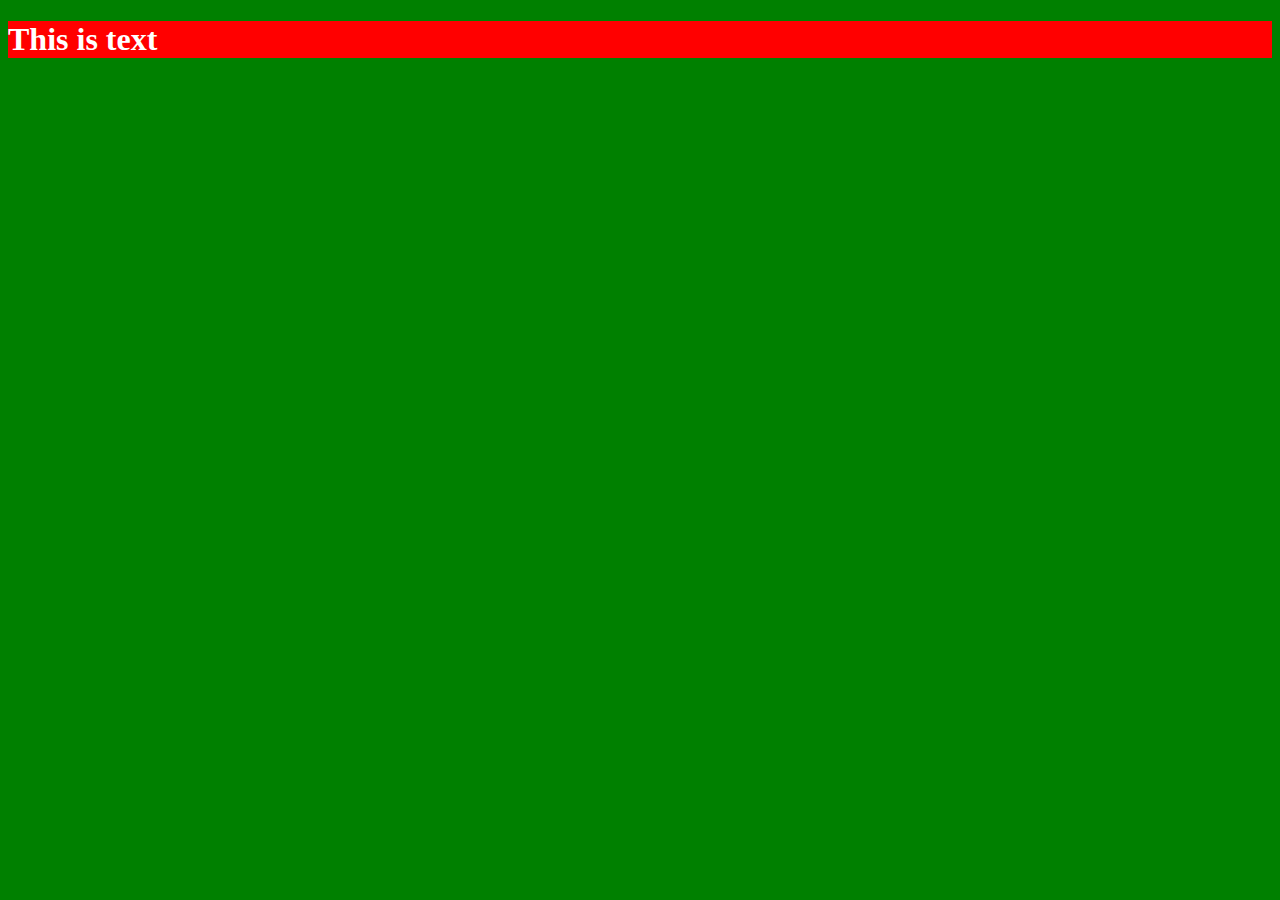
<file: Class 3/index.html>
<!DOCTYPE html>
<html lang="en">
<head>
    <meta charset="UTF-8">
    <meta name="viewport" content="width=device-width, initial-scale=1.0">
    <title>Document</title>
    <style>
        body{
            background-color: white;
        }
        .heading{
            color: white;
            background-color: red;
        }
    </style>
</head>
<body>
    

    <script src="script.js"></script>
</body>
</html>
</file>
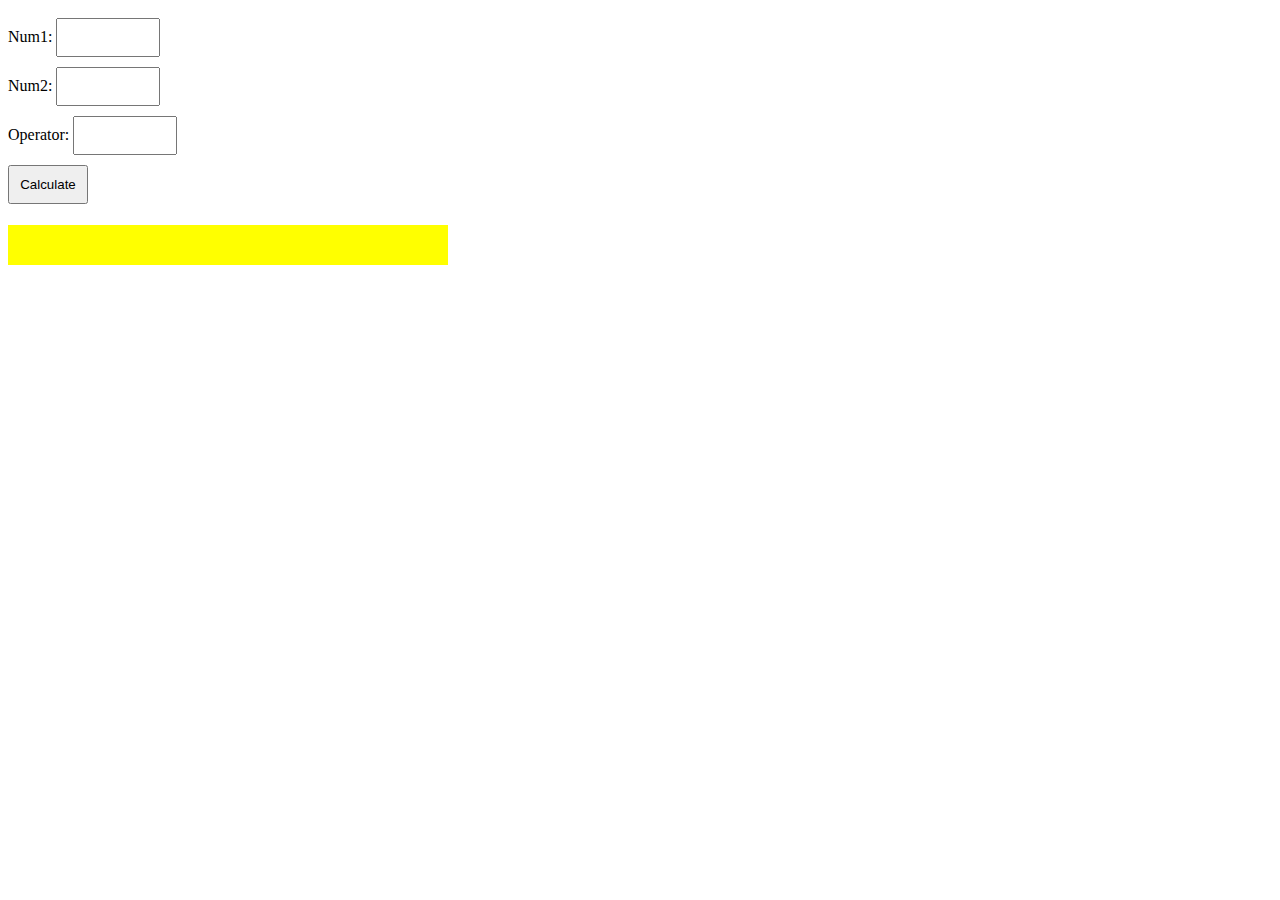
<file: Class 6/index.html>
<!DOCTYPE html>
<html lang="en">
<head>
    <meta charset="UTF-8">
    <meta name="viewport" content="width=device-width, initial-scale=1.0">
    <title>Document</title>
    <style>
        span{
            width: 200px;
            height: 200px;
            background-color: aquamarine;
        }
        input{
            width: 80px;
            padding: 10px;
            margin-top: 10px;
        }
        button{
            width: 80px;
            padding: 10px;
            margin-top: 10px;
            cursor: pointer;
        }
        h1{
            width: 400px;
            padding: 20px;
            background-color: yellow;
        }
    </style>
</head>
<body>

    <!-- <p>This is paragraph</p>
    <p id="second">This is para 2</p>
    <p class="third">This is 3 paragraph</p> -->

    <!-- <p></p>
    <h1 style="color: red;"></h1>
    <span ></span> -->


    <!-- <p></p> -->
     <!-- <input type="text" >
     <button
     onclick="
     
     let data = document.querySelector('input').value
     document.querySelector('p').textContent = data
     
     
     "
     >ShowText</button>
     <p></p> -->

    Num1:  <input type="number" id="num1"> <br>
    Num2: <input type="number" id="num2"> <br>
    Operator: <input type="text" id="Oper"> <br>
    <button
    onclick="
    let num1 = document.querySelector('#num1').value
    let num2 = document.querySelector('#num2').value
    let operator = document.querySelector('#Oper').value

    if(operator == '+'){
        let sum = Number(num1) + Number(num2)
        document.querySelector('h1').textContent = `Sum of ${num1} + ${num2} = ${sum}`
    } else if (operator == '-'){
        let subs = Number(num1) - Number(num2)
        document.querySelector('h1').textContent = `Subs of ${num1} - ${num2} = ${subs}`
    }else if (operator == '*'){
        let mul = Number(num1) * Number(num2)
        document.querySelector('h1').textContent = `Sum of ${num1} * ${num2} = ${mul}`
    }else if (operator == '/'){
        let div = Number(num1) / Number(num2)
        document.querySelector('h1').textContent = `Sum of ${num1} / ${num2} = ${div}`
    }  
    "
    >Calculate</button>
    <h1></h1>


    <script src="script.js"></script>
</body>
</html>
</file>
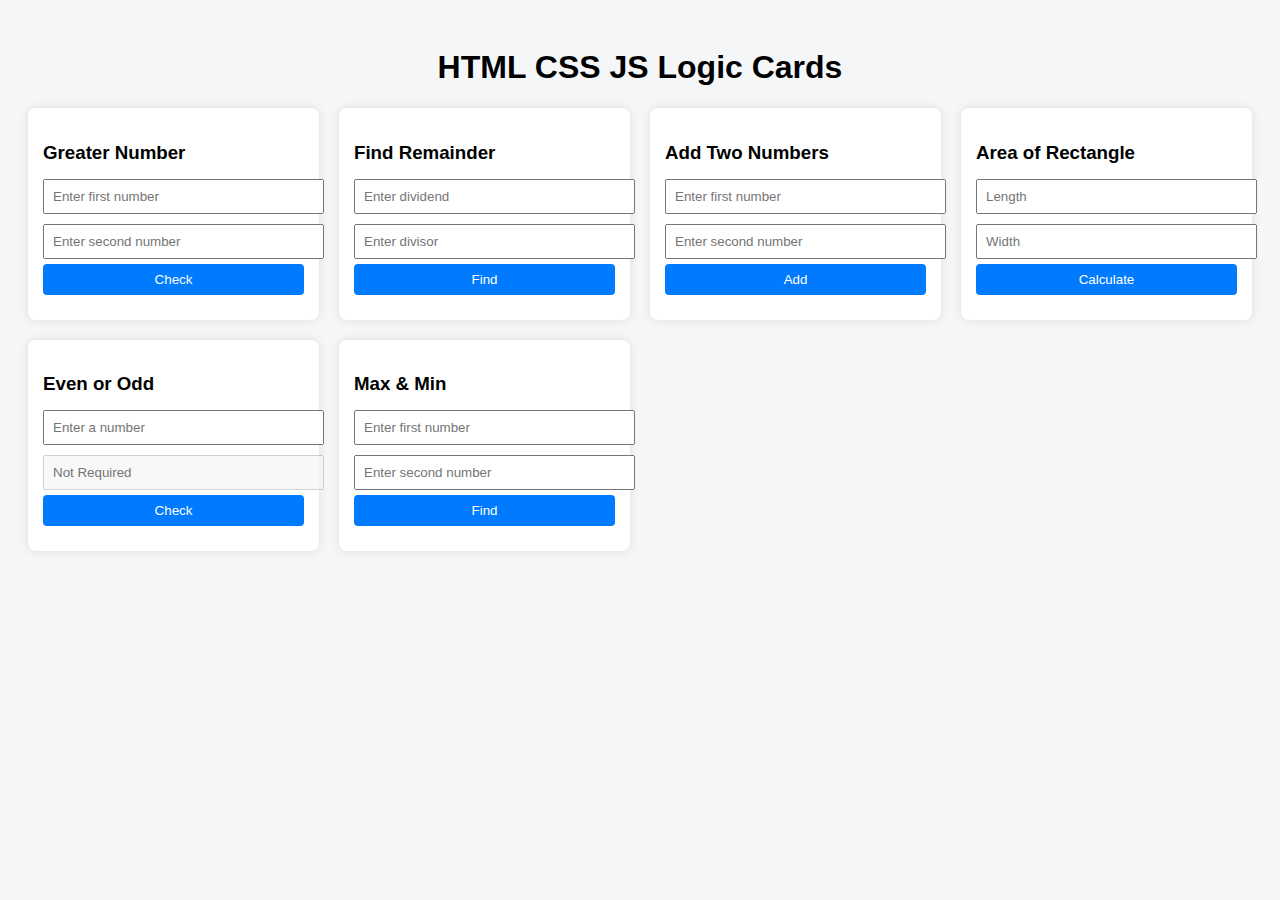
<file: Project/index.html>
<!DOCTYPE html>
<html lang="en">
<head>
    <meta charset="UTF-8">
    <title>JS Logic Cards</title>
    <style>
        body {
            font-family: Arial, sans-serif;
            background: #f4f6f8;
            padding: 20px;
        }

        h1 {
            text-align: center;
        }

        .container {
            display: grid;
            grid-template-columns: repeat(auto-fit, minmax(250px, 1fr));
            gap: 20px;
            margin-top: 20px;
        }

        .card {
            background: white;
            padding: 15px;
            border-radius: 8px;
            box-shadow: 0 0 10px rgba(0,0,0,0.1);
        }

        .card h3 {
            margin-bottom: 10px;
        }

        input {
            width: 100%;
            padding: 8px;
            margin: 5px 0;
        }

        button {
            width: 100%;
            padding: 8px;
            background: #007bff;
            color: white;
            border: none;
            cursor: pointer;
            border-radius: 4px;
        }

        button:hover {
            background: #0056b3;
        }

        .result {
            margin-top: 10px;
            font-weight: bold;
        }
    </style>
</head>
<body>

<h1>HTML CSS JS Logic Cards</h1>

<div class="container">

    <!-- Card 1: Greater Number -->
    <div class="card">
        <h3>Greater Number</h3>
        <input id="g1" type="number" placeholder="Enter first number">
        <input id="g2" type="number" placeholder="Enter second number">
        <button onclick="checkGreater()">Check</button>
        <div class="result" id="gResult"></div>
    </div>

    <!-- Card 2: Remainder -->
    <div class="card">
        <h3>Find Remainder</h3>
        <input id="r1" type="number" placeholder="Enter dividend">
        <input id="r2" type="number" placeholder="Enter divisor">
        <button onclick="findRemainder()">Find</button>
        <div class="result" id="rResult"></div>
    </div>

    <!-- Card 3: Addition -->
    <div class="card">
        <h3>Add Two Numbers</h3>
        <input id="a1" type="number" placeholder="Enter first number">
        <input id="a2" type="number" placeholder="Enter second number">
        <button onclick="addNumbers()">Add</button>
        <div class="result" id="aResult"></div>
    </div>

    <!-- Card 4: Area of Rectangle -->
    <div class="card">
        <h3>Area of Rectangle</h3>
        <input id="l" type="number" placeholder="Length">
        <input id="w" type="number" placeholder="Width">
        <button onclick="areaRectangle()">Calculate</button>
        <div class="result" id="areaResult"></div>
    </div>

    <!-- Card 5: Even / Odd -->
    <div class="card">
        <h3>Even or Odd</h3>
        <input id="e1" type="number" placeholder="Enter a number">
        <input disabled placeholder="Not Required">
        <button onclick="checkEvenOdd()">Check</button>
        <div class="result" id="eResult"></div>
    </div>

    <!-- Card 6: Max & Min -->
    <div class="card">
        <h3>Max & Min</h3>
        <input id="m1" type="number" placeholder="Enter first number">
        <input id="m2" type="number" placeholder="Enter second number">
        <button onclick="findMaxMin()">Find</button>
        <div class="result" id="mResult"></div>
    </div>

</div>

<script>
    function checkGreater() {
        let a = Number(g1.value);
        let b = Number(g2.value);
        gResult.innerText = (a > b) ? a + " is greater" : b + " is greater";
    }

    function findRemainder() {
        let a = Number(r1.value);
        let b = Number(r2.value);
        rResult.innerText = "Remainder = " + (a % b);
    }

    function addNumbers() {
        let a = Number(a1.value);
        let b = Number(a2.value);
        aResult.innerText = "Sum = " + (a + b);
    }

    function areaRectangle() {
        let length = Number(l.value);
        let width = Number(w.value);
        areaResult.innerText = "Area = " + (length * width);
    }

    function checkEvenOdd() {
        let n = Number(e1.value);
        eResult.innerText = (n % 2 === 0) ? "Even Number" : "Odd Number";
    }

    function findMaxMin() {
        let a = Number(m1.value);
        let b = Number(m2.value);
        mResult.innerText = "Max: " + Math.max(a, b) + " | Min: " + Math.min(a, b);
    }
</script>

</body>
</html>
</file>
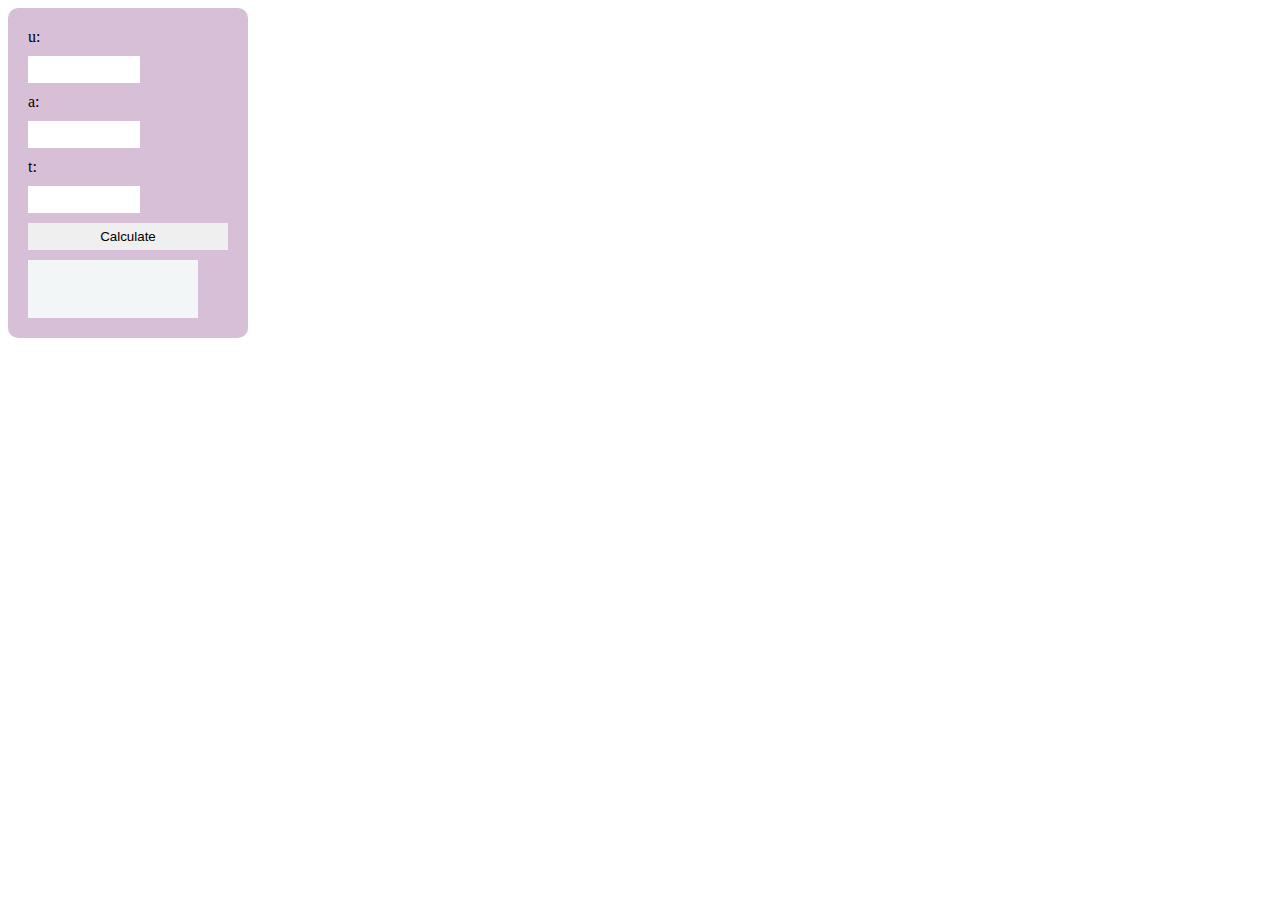
<file: Project2/index.html>
<!DOCTYPE html>
<html lang="en">
<head>
    <meta charset="UTF-8">
    <meta name="viewport" content="width=device-width, initial-scale=1.0">
    <title>Formula UI</title>
    <link rel="stylesheet" href="style.css">
</head>
<body>
    <div class="container">
        u: <input type="number" id="u">  
        a: <input type="number" id="a">  
        t: <input type="number" id="t">  
        <button onclick="
        let u = Number(document.querySelector('#u').value)
        let a = Number(document.querySelector('#a').value)
        let t = Number(document.querySelector('#t').value)
        
        let s = (u*t) + 0.5 * a * t**2
        
        document.querySelector('.box').textContent = `The value s = ${s}`
        
        
        
        
        
        
        ">Calculate</button>
        <div class="box" >           
        </div>
    </div>
</body>
</html>
</file>
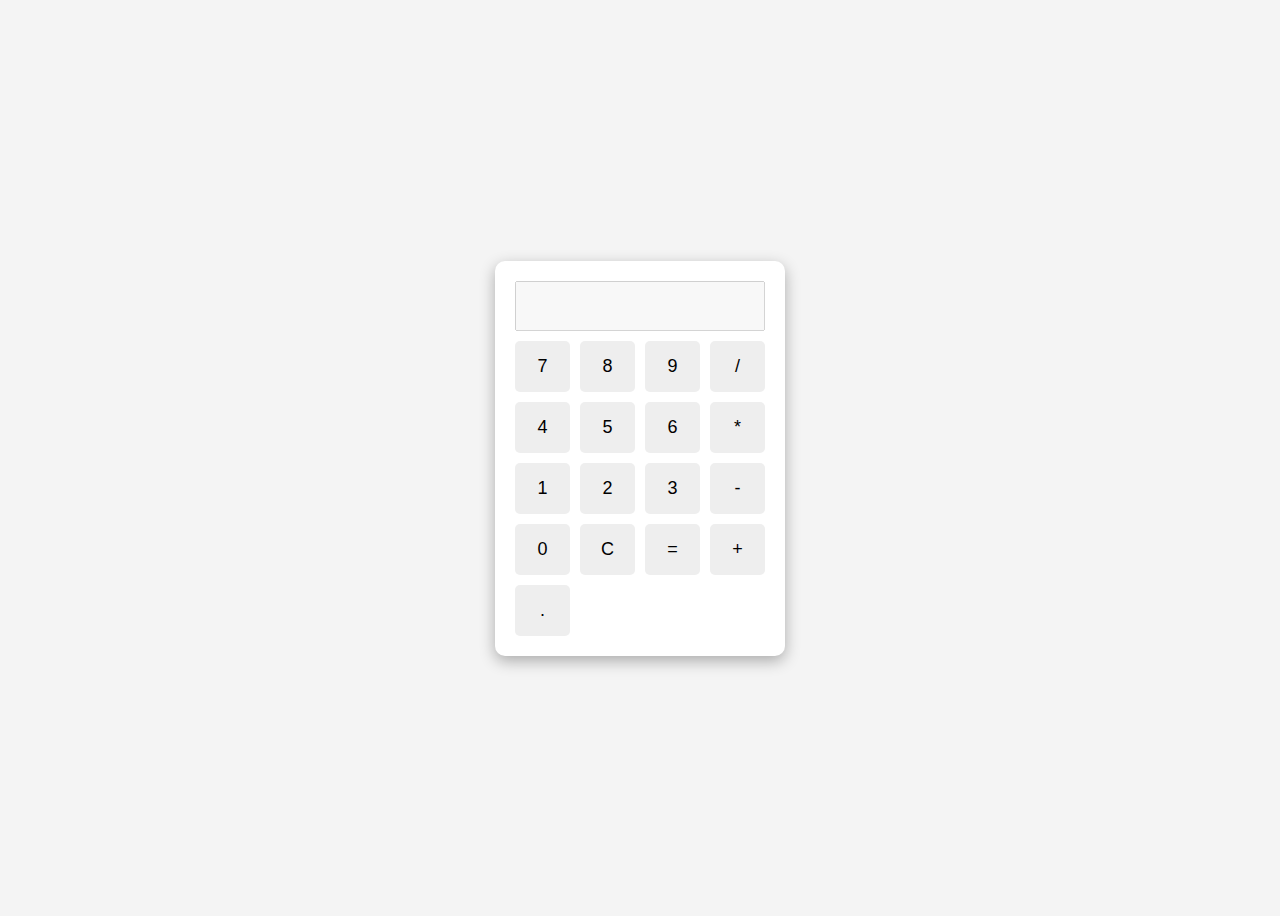
<file: Project3/index.html>
<!DOCTYPE html>
<html lang="en">
<head>
<meta charset="UTF-8">
<meta name="viewport" content="width=device-width, initial-scale=1.0">
<title>Simple Calculator</title>
<style>
    body {
        display: flex;
        justify-content: center;
        align-items: center;
        height: 100vh;
        background-color: #f4f4f4;
        font-family: Arial, sans-serif;
    }
    .calculator {
        background-color: #fff;
        padding: 20px;
        border-radius: 10px;
        box-shadow: 0 5px 15px rgba(0,0,0,0.3);
        width: 250px;
    }
    input[type="text"] {
        width: 100%;
        height: 50px;
        font-size: 24px;
        margin-bottom: 10px;
        text-align: right;
        padding: 5px;
        box-sizing: border-box;
    }
    .buttons {
        display: grid;
        grid-template-columns: repeat(4, 1fr);
        gap: 10px;
    }
    button {
        padding: 15px;
        font-size: 18px;
        border: none;
        border-radius: 5px;
        cursor: pointer;
        background-color: #eee;
        transition: background-color 0.2s;
    }
    button:hover {
        background-color: #ddd;
    }
    .operator {
        background-color: #ff9500;
        color: #fff;
    }
    .operator:hover {
        background-color: #e08a00;
    }
    .equal {
        grid-column: span 2;
        background-color: #34c759;
        color: #fff;
    }
    .equal:hover {
        background-color: #28a745;
    }
    .clear {
        background-color: #ff3b30;
        color: #fff;
    }
    .clear:hover {
        background-color: #e02921;
    }
</style>
</head>
<body>
<div class="calculator">
    <input type="text" id="display" disabled>
    <div class="buttons">
        <button onclick="
            displayValue += '7'
            document.querySelector('#display').value = displayValue;
            ">7</button>
        <button onclick="
            displayValue += '8'
            document.querySelector('#display').value = displayValue;
            ">8</button>
        <button onclick="
            displayValue += '9'
            document.querySelector('#display').value = displayValue;
            ">9</button>
        <button onclick="
            displayValue += '/'
            document.querySelector('#display').value = displayValue;
            ">/</button>

        <button onclick="
            displayValue += '4'
            document.querySelector('#display').value = displayValue;
            ">4</button>
        <button onclick="
            displayValue += '5'
            document.querySelector('#display').value = displayValue;
            ">5</button>
        <button onclick="
            displayValue += '6'
            document.querySelector('#display').value = displayValue;
            ">6</button>
        <button onclick="
            displayValue += '*'
            document.querySelector('#display').value = displayValue;
            ">*</button>

        <button onclick="
            displayValue += '1'
            document.querySelector('#display').value = displayValue;
            ">1</button>
        <button onclick="
            displayValue += '2'
            document.querySelector('#display').value = displayValue;
            ">2</button>
        <button onclick="
            displayValue += '3'
            document.querySelector('#display').value = displayValue;
            ">3</button>
        <button onclick="
            displayValue += '-'
            document.querySelector('#display').value = displayValue;
            ">-</button>

        <button onclick="
            displayValue += '0'
            document.querySelector('#display').value = displayValue;
            ">0</button>
        <button onclick="
            displayValue = ' '
            document.querySelector('#display').value = displayValue;
            ">C</button>
        <button onclick="
            let result = eval(displayValue) 
            document.querySelector('#display').value = result;
            ">=</button>
        <button onclick="
            displayValue += '+'
            document.querySelector('#display').value = displayValue;
            ">+</button>
            <button onclick="
            displayValue += '.'
            document.querySelector('#display').value = displayValue;
            ">.</button>
    </div>
</div>

<script>
    let displayValue = '';
 document.querySelector("#display").value = displayValue;
</script>
</body>
</html>
</file>
<file: Project2/style.css>
.container{
    width: 200px;
    height: 290px;
    background-color: thistle;
    padding: 20px;
    border-radius: 10px;
    display: flex;
    flex-direction: column;
    gap: 10px;
}
input{
    width: 100px;
    padding: 6px;
    border: none;
}
button{
    cursor: pointer;
    padding: 6px;
    border: none;
}
.box{
    width: 170px;
    height: 80px;
    background-color: rgb(243, 246, 246);

}
button:active{
    background-color: grey;
    color: white;
}
</file>
